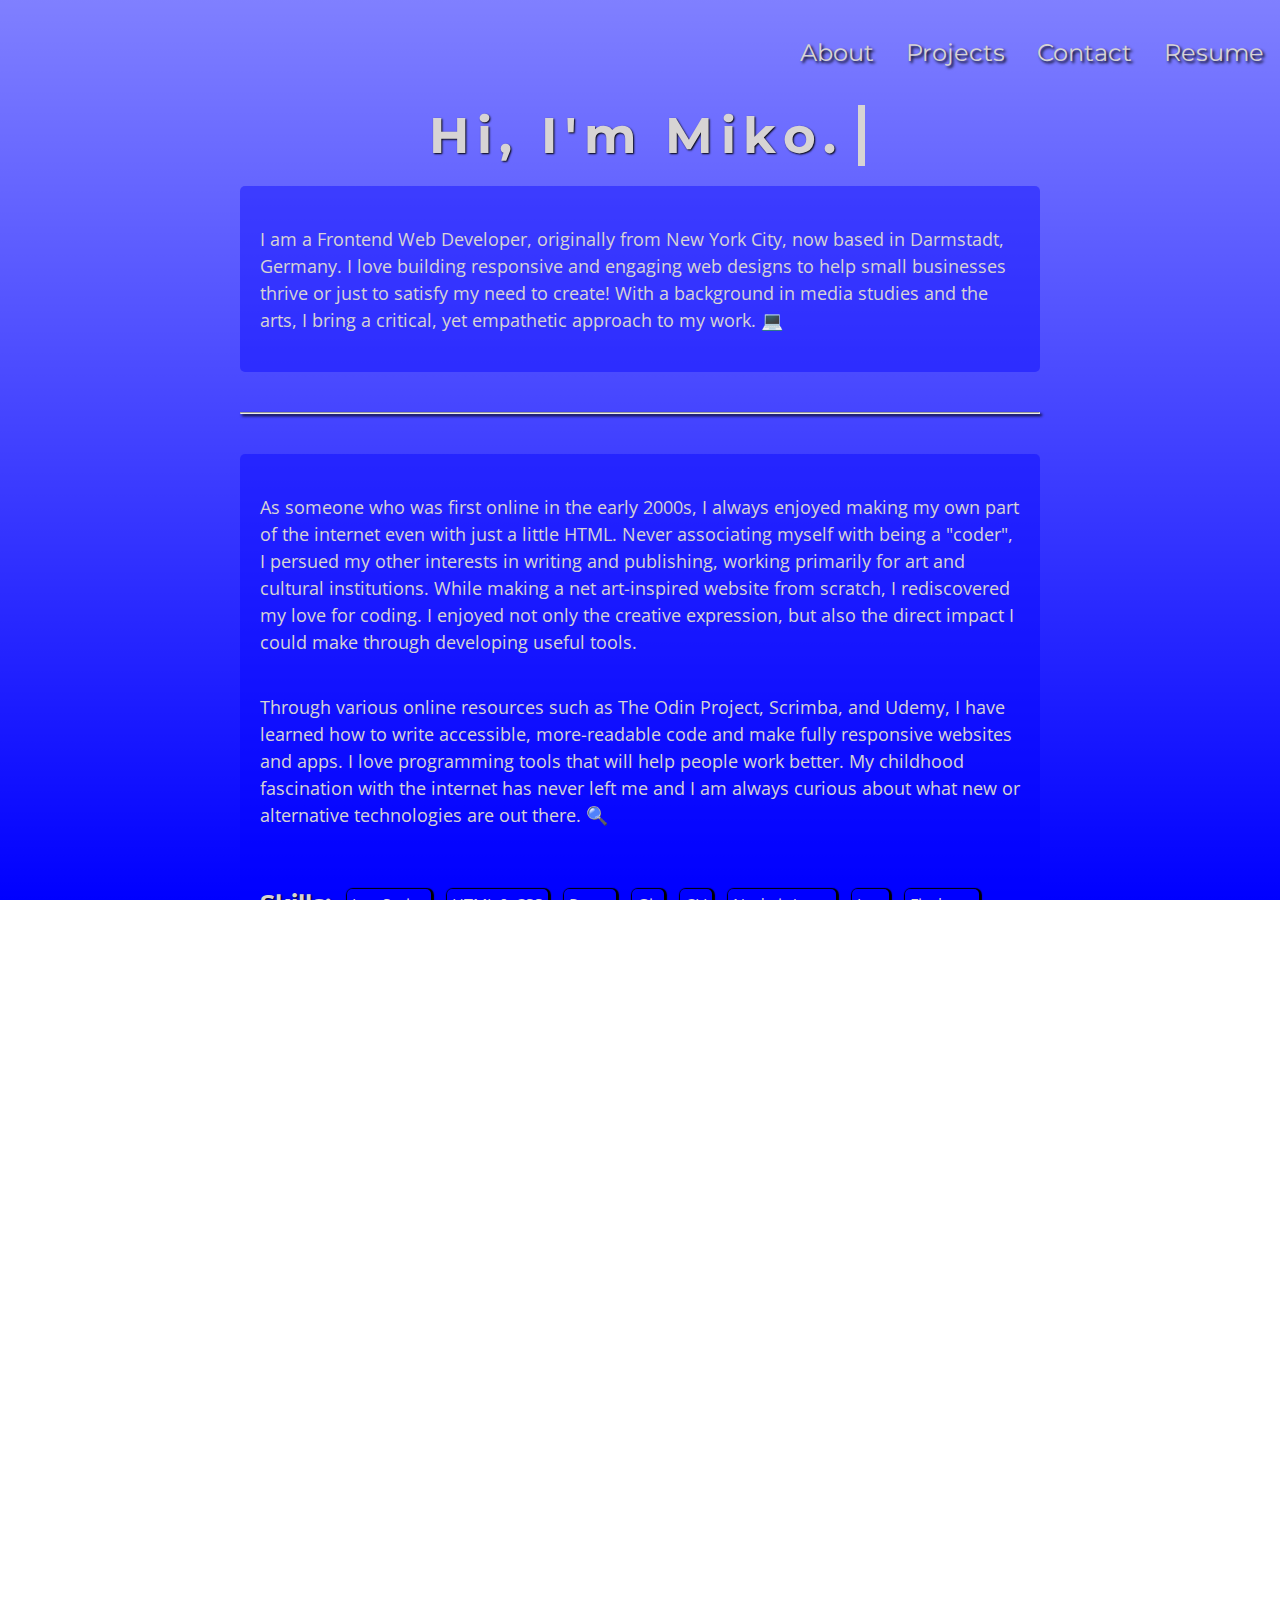
<file: index.html>
<!DOCTYPE html>
<html>

<head>
	<title>Miko</title>
	<meta name="viewport" content="width=device-width, initial-scale=1.0">
	<link rel="preconnect" href="https://fonts.googleapis.com">
	<link rel="preconnect" href="https://fonts.gstatic.com" crossorigin>
	<link href="https://fonts.googleapis.com/css2?family=Montserrat:wght@100;400&family=Open+Sans:wght@300;400&display=swap" rel="stylesheet">
	<link rel="stylesheet" href="https://cdnjs.cloudflare.com/ajax/libs/font-awesome/6.4.2/css/all.min.css" integrity="sha512-z3gLpd7yknf1YoNbCzqRKc4qyor8gaKU1qmn+CShxbuBusANI9QpRohGBreCFkKxLhei6S9CQXFEbbKuqLg0DA==" crossorigin="anonymous" referrerpolicy="no-referrer" />
	<link rel="stylesheet" href="Stylesheet/style.css">
</head>

<body>
	<header class="header">
		<nav class="navbar">
			<ul class="nav-menu">
				<li class="nav-item"><a class="nav-link" href="#about">About</a></li>
				<li class="nav-item"><a class="nav-link" href="#projects">Projects</a></li>
				<li class="nav-item"><a class="nav-link" href="#contact">Contact</a></li>
				<li class="nav-item"><a class="nav-link" href="resume.html" target="_blank">Resume</a></li>
			</ul>
			<button class="hamburger">
				<span><i class="fa-solid fa-bars"></i></span>
			</button>
		</nav>
	</header>
	<h1 class="main-title">Hi, I'm Miko.</h1>
	<section class="main" id="about">
		<div class="row">
			<div class="about-me">
				<div class="card">
					<p class="about-me-text">I am a Frontend Web Developer, originally from New York City, now based in Darmstadt, Germany. 
						I love building responsive and engaging web designs to help small businesses thrive or just to satisfy my need to create! 
						With a background in media studies and the arts, I bring a critical, yet empathetic approach to my work. &#128187;
					</p>
				</div>
			</div>
			<hr>
			<div class="information">
				<div class="card">
					<p class="overview-text">
						As someone who was first online in the early 2000s, I always enjoyed
						making my own part of the internet even with just a little HTML.
						Never associating myself with being a "coder", I persued my other interests in 
						writing and publishing, working primarily for art and cultural institutions. While 
						making a net art-inspired website from scratch, I rediscovered my love for coding. I 
						enjoyed not only the creative expression, but also the direct impact I could make through 
						developing useful tools.
					</p>
					<p class="overview-text">
						Through various online resources such as The Odin Project, Scrimba, and Udemy, I have learned how to write 
						accessible, more-readable code and make fully responsive websites and apps. 
						I love programming tools that will help people work better. My childhood fascination 
						with the internet has never left me and I am always curious about what new 
						or alternative technologies are out there. &#128269;
					</p>
					<br>
					<div class="skills-container hidden">
						<h2 class="skills-title">Skills:</h2>
						<div class="skill">JavaScript</div>
						<div class="skill">HTML & CSS</div>
						<div class="skill">React</div>
						<div class="skill">Git</div>
						<div class="skill">CLI</div>
						<div class="skill">Node.js/npm</div>
						<div class="skill">Jest</div>
						<div class="skill">Firebase</div>
						<div class="skill">Github</div>
						<div class="skill">Netlify</div>
						<div class="skill">Problem-solving</div>
						<div class="skill">Writing and editing</div>
						<div class="skill">Critical thinking</div>
						<div class="skill">Research</div>
						<div class="skill">Multitasking</div>
						<div class="skill">Patience</div>
					</div>
				</div>
				<hr>
				<div class="card hidden">
					<h1 class="testimonial-title">Testimonials</h1>
					<div class="img-container"></div>
					<p class="testimonial-text">Miko did a great job assisting us with our Joomla installation
						and updating our website. It was a pleasure to work with her and we are very happy with
						the results. 
					</p>
					<p class="testimonial-text">
						— Jacqui Reibold, <em>The Kids English Club</em>
					</p>
				</div>
			</div>
		</div>
	</section>
	<br>
	<hr>
	
	<section class="portfolio-text hidden" id="projects">
		<h1 class="projects-title">My Projects</h1>
		<h3 class="portfolio-subtitle">Hover over the images for some context. Click to see live.</h3>
        <div class="icon"><a href="https://github.com/jamienorthman" target="_blank"><img src="github-mark.png" width="60px" height="60px"></a></div>
        <div class="container">

			<div class="box">
                <img src="portfolio-imgs/quiz-screenshot.png">
                <div class="overlay">
                    <div class="text"><a href="https://mikos-quiz.netlify.app/" target="_blank">A quiz app made in React that uses the Open Trivia API.</a>
                    </div>
                </div>
            </div>
			
			<div class="box">
                <img
                    src="portfolio-imgs/juice-shop-screenshot.png">
                <div class="overlay">
                    <div class="text"><a href="https://juice-ordering-app.netlify.app/" target="_blank">A fully responsive web app for ordering juice. Users can add/remove items and fill out a payment form. (React)</a>
                    </div>
                </div>
            </div>
			
			<div class="box">
                <img src="portfolio-imgs/results-summary-screenshot.png">
                <div class="overlay">
                    <div class="text"><a href="https://jamienorthman.github.io/results-summary-component/" target="_blank">A results/summary design made using Flexbox, media queries, and Async JavaScript to fetch data from a JSON file.</a>
                    </div>
                </div>
            </div>

			<div class="box">
                <img src="portfolio-imgs/movie-watchlist.png">
                <div class="overlay">
                    <div class="text"><a href="https://new-movie-watchlist.netlify.app/" target="_blank">This app searches for movies using the Open Movie Database API and saves selected movies to a watchlist using localStorage. (Async JavaScript, HTML/CSS)</a>
                    </div>
                </div>
            </div>
            
			<div class="box">
                <img
                    src="portfolio-imgs/color-scheme.png">
                <div class="overlay">
                    <div class="text"><a href="https://generate-color-scheme.netlify.app/" target="_blank">Using the Color API, this app generates color schemes based on the user's chosen seed color. (Async JavaScript, HTML/CSS)</a>
                    </div>
                </div>
            </div>
            
			<div class="box">
                <img src="portfolio-imgs/passwords-screenshot.png">
                <div class="overlay">
                    <div class="text"><a href="https://random-passwords-program.netlify.app/" target="_blank">An app that generates two random passwords when a user clicks a button. (HTML, CSS, JavaScript)</a>
                    </div>
                </div>
            </div>
           
			
            <div class="box">
                <img src="portfolio-imgs/full-exposure-screenshot.png">
                <div class="overlay">
                    <div class="text"><a href="https://jamienorthman.github.io/full-exposure/" target="_blank">An "anti-design" website that uses JavaScript array methods to find related euphemisms based on matching tags.</a>
                    </div>
                </div>
            </div>

			<div class="box">
                <img src="portfolio-imgs/portfolio-screenshot.png">
                <div class="overlay">
                    <div class="text"><a href="https://mikoann.com/" target="_blank">This website and portfolio, made with &#128151; using HTML, CSS and a little JavaScript</a>
                    </div>
                </div>
            </div>
        </div>
	
	</section>
	<br>
	<hr>
	<section class="contact hidden" id="contact">
		<form action="https://formsubmit.co/440ee752861163444a24d21ff755d129" method="POST">
			
			<h1 class="contact-title">Get in touch &#128640;</h1>
			
			<label for="name">Name:</label>
			<input type="text" name="name" id="name" placeholder="Your Name" required>
			<br>
			<label for="email">Email:</label>
			<input type="email" name="email" id="email" placeholder="Your Email" required>
			<br>
			<label for="message">Your message:</label>
			<textarea name="message" id="message" cols="50" rows="9" placeholder="Your message" required></textarea>
			<br>
			<button class="submit-btn" type="submit">Send!</button>
			
		
		</form>
	</section>
	
	<br>
	<hr>
	<div class="footer hidden">
		<footer>
			&copy; <script>document.write(new Date().getFullYear())</script> | Miko Ann Jeffries
		</footer>
	</div>
	<script defer src="app.js"></script>
</body>

</html>
</file>
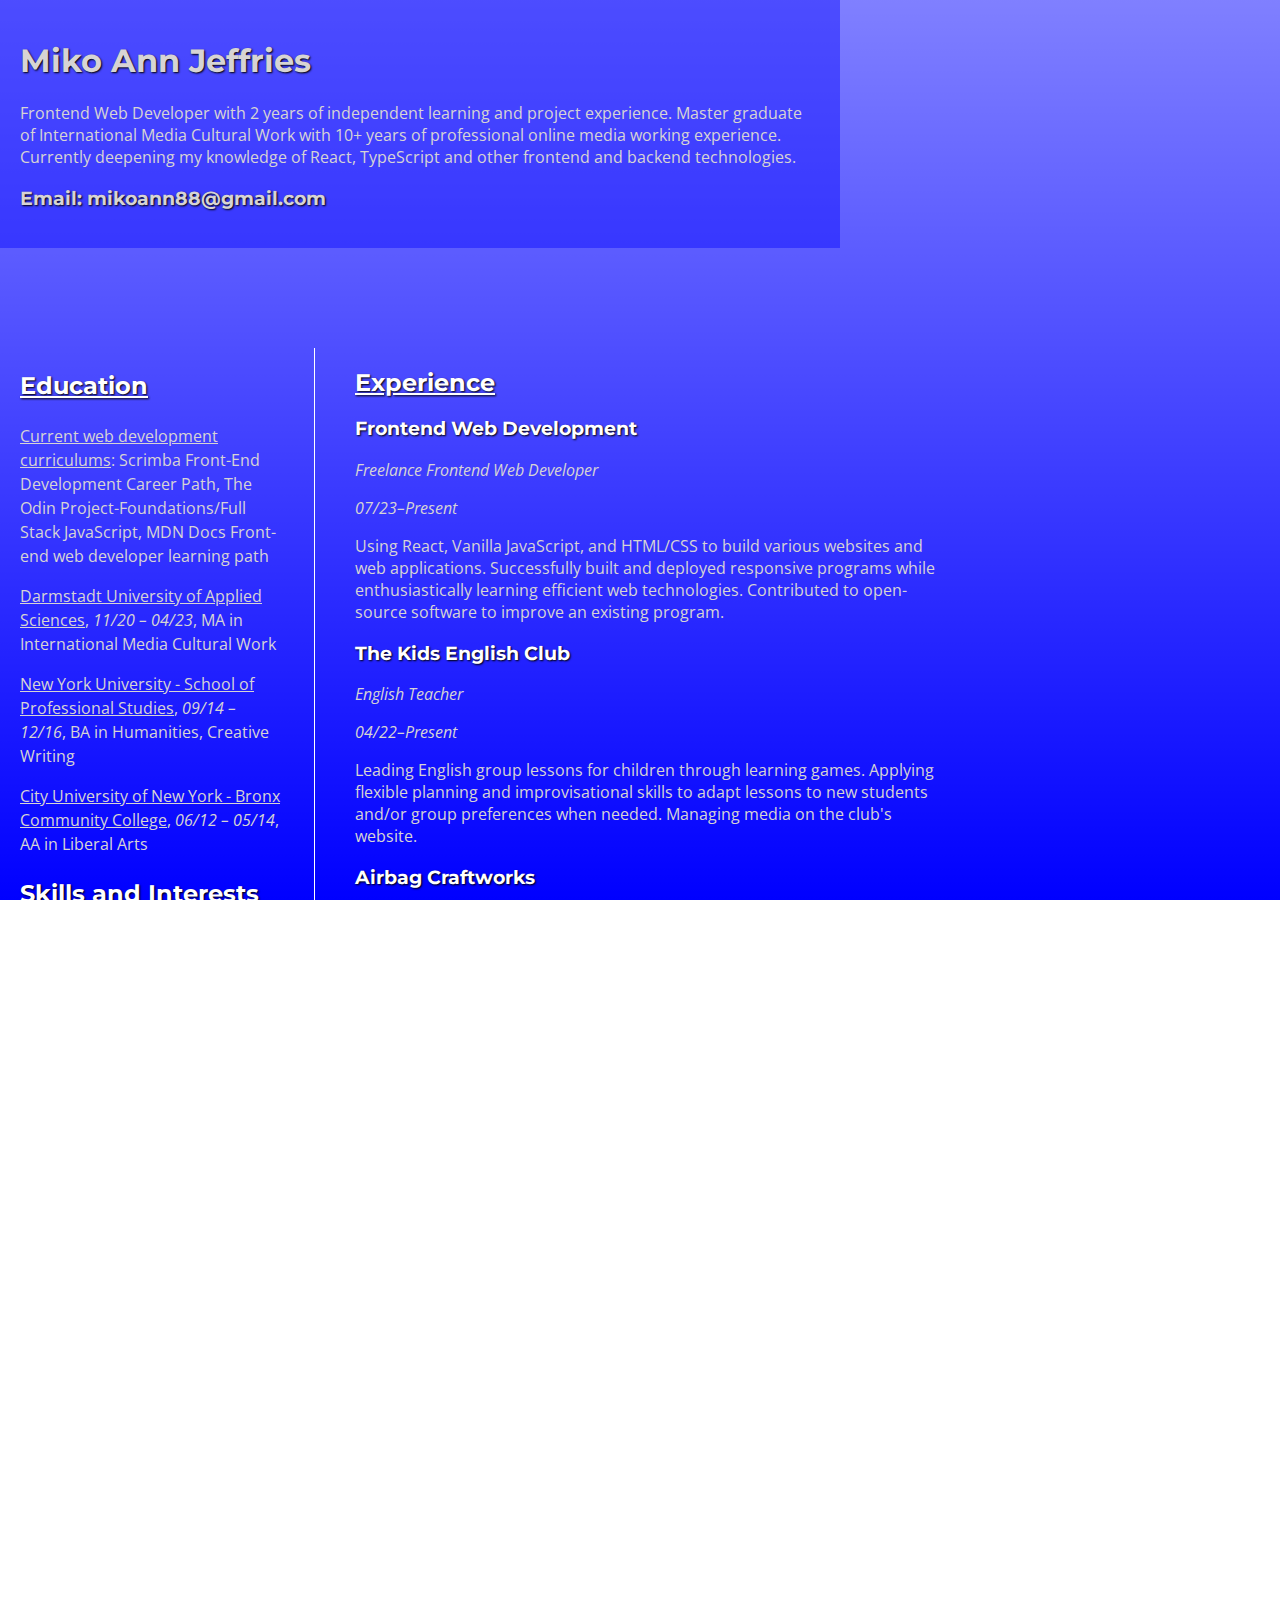
<file: resume.html>
<!DOCTYPE html>
<html>

<head>
    <title>Resume</title>
    <meta name="viewport" content="width=device-width, initial-scale=1">
    <link rel="preconnect" href="https://fonts.googleapis.com">
    <link rel="preconnect" href="https://fonts.gstatic.com" crossorigin>
    <link href="https://fonts.googleapis.com/css2?family=Montserrat:wght@100;400&family=Open+Sans:wght@300;400&display=swap" rel="stylesheet">
    <link rel="stylesheet" href="Stylesheet/style.css">

</head>

<body>
    <div class="resume-header-container">
        <h1 class="resume-header">Miko Ann Jeffries</h1>
        <p class="resumer-header-text">Frontend Web Developer with 2 years of independent learning and project experience. Master graduate of International Media Cultural Work with 10+ years of professional online media working experience. Currently deepening my knowledge of React, TypeScript and other frontend and backend technologies.</p>
        <h3 class="resume-sub-header">Email: mikoann88@gmail.com</h3>
    </div>
    <container class="resume">
        <section class="experience">
            <h2 class="resume-section">Experience</h2>
            <h3 class ="sub-section">Frontend Web Development</h3>
            <p class="role"><em>Freelance Frontend Web Developer</em></p>
            <p class ="date"><em>07/23–Present</em></p>             
            <p class="description">Using React, Vanilla JavaScript, and HTML/CSS to build various websites and web applications. Successfully built and deployed responsive programs while enthusiastically learning efficient web technologies. Contributed to open-source software to improve an existing program.</p>

            <h3 class ="sub-section">The Kids English Club</h3>
            <p class="role"><em>English Teacher</em></p>
            <p class ="date"><em>04/22–Present</em></p>             
            <p class="description">Leading English group lessons for children through learning games. Applying flexible planning and improvisational skills to adapt lessons to new students and/or group preferences when needed. Managing media on the club's website.</p>
                
            <h3 class ="sub-section">Airbag Craftworks</h3>
            <p class="role"><em>Project Management Intern</em></p>
            <p class ="date"><em>11/21–02/22</em></p>
            <p class="description">Edited online shop texts and performed distribution research, successfully connecting the brand to like-minded businesses. Conceptualized and managed content for a community fanzine through conducting, transcribing, and editing artist interviews and images.</p>
                
            
            <h3 class ="sub-section">Ars Electronica Festival 2021</h3>
            <p class="role"><em>Editorial Associate</em></p>
            <p class ="date"><em>08/21–09/21</em></p>
            <p class="description">Contributed to the online presence of the festival through image editing and working within Wordpress. Processed numerous texts from contributors and partners by checking for coherence, making stylistic changes, proofreading, and preparing for graphic design. Created a narrative framework for the main exhibition on site.</p>
                
            <h3 class ="sub-section">The Brooklyn Rail</h3>
            <p class="role"><em>Production Assistant</em></p>
            <p class ="date"><em>02/20–09/20</em></p>
            <p class="description">Prepared articles for online and print publication by working within a CMS and Adobe InCopy. Copy edited and fact-checked submissions of criticism on art, music, and literature under tight deadlines while adhering to a house style guide. Built dossiers for various art affiliates and activists.</p>
        </section>
        
        <section class="education-interests">
            <h2 class="resume-section">Education</h2>
            <p class="school"><u>Current web development curriculums</u>: Scrimba Front-End Development Career Path, The Odin Project-Foundations/Full Stack JavaScript, MDN Docs Front-end web developer learning path</p>
            <p class="school"><u>Darmstadt University of Applied Sciences</u>, <em>11/20 – 04/23</em>, MA in International Media Cultural Work</p>
            <p class="school"><u>New York University - School of Professional Studies</u>, <em>09/14 – 12/16</em>, BA in Humanities, Creative Writing</p>
            <p class="school"><u>City University of New York - Bronx Community College</u>, <em>06/12 – 05/14</em>, AA in Liberal Arts</p>
            <h2 class="resume-section">Skills and Interests</h2>
            <p><u>Web development:</u> HTML, CSS, and JavaScript/React for accessible, responsive, mobile-ready projects. CLI for using Git, Node.js/npm, and Jest. Github and Netlify for managing repositories, deployment and contributing to open source software. Firebase for storing and updating a database.</p>
            <p><u>Languages:</u> English (Native), German (Intermediate), Spanish (Elementary).</p> 
            <p><u>Interests:</u> Coding, net art, writing, electronic music, guitar + singing, traveling, retro video games.</p>
        </section>
    </container>
    <br>

   

    <div class="footer">
		<footer>
			&copy; <script>document.write(new Date().getFullYear())</script> | Miko Ann Jeffries
		</footer>
	</div>

</body>

</html>
</file>
<file: Stylesheet/style.css>
html {
  scroll-behavior: smooth;
}

html, body {
  margin: 0;
  padding: 0;
  overflow-x: hidden;
  height: 100%;
  width: 100%;
}

body {
  background-color: hsl(240,100%,50%);
  background: linear-gradient(0deg, hsl(240,100%,50%), hsla(240,100%,50%, 0.5));
  background-repeat: no-repeat;
  background-size: cover;
  background-attachment: fixed;
  background-position: center;
  color: #d7d4d4;
  font-family: 'Open Sans', sans-serif;
}

h1 {
  text-align: center;
}

h1, h2, h3, h4 {
  font-family: 'Montserrat', sans-serif;
  text-shadow: 1px 1px 2px black;
}

.main-title {
  font-size: 50px;
  width: 13ch;
  overflow: hidden;
  border-right: .15em solid #d7d4d4;
  white-space: nowrap;
  margin: 0 auto;
  letter-spacing: .15em;
  animation: 
    typing 2s steps(13),
    blinking .5s step-end infinite;
}

@keyframes typing {
  from { width: 0 }
}

@keyframes blinking {
  50% { border-color: transparent }
}

hr,
.main,
.portfolio-text {
  max-width: 800px;
}

hr {
  box-shadow: 2px 2px 3px black;
  margin-top: 40px;
  margin-bottom: 40px;
}

p {
  color: #d7d4d4;
  font-family: 'Open Sans', sans-serif;
}

/* NAV */

header, nav {
  display: flex;
  justify-content: right;
}

nav ul {
  font-size: x-large;
  font-family: 'Montserrat', sans-serif;
  font-weight: 400;
  color: #d7d4d4;
  display: flex;
}

nav li {
  display: inline;
  text-align: center;
  padding: 14px 16px;
  text-shadow: 2px 2px 3px black;
}

nav li a {
  color: #d7d4d4;
}

.hamburger {
  display: none;
}

nav li a:hover {
  text-decoration: underline;
}

/* Home Page */
.main {
  display: grid;
  margin: auto;
}

.information {
  grid-column: 1;
  grid-row: 2;
  border-radius: 10px;
}

.about-me {
  grid-column: 2;
  grid-row: 1;
}

.about-me-text, .overview-text, .testimonial-text {
  margin-top: 20px;
  font-size: 18px;
  line-height: 1.5;
}

.card {
  background: hsla(240,100%,50%, 0.4);
  border-radius: 5px;
  padding: 20px;
  margin-top: 20px;
  display: flex;
  flex-direction: column;
  min-width: auto;
}

.hidden {
  opacity: 0;
  transition: all 1.5s;
}

.show {
  opacity: 1;
}

.skills-container {
  display: flex;
  gap: 1rem;
  flex-wrap: wrap;
  margin-top: 20px;
}

.skills-title {
  margin-top: 0px;
  margin-bottom: 0px;
}

.skill {
  border: 1px solid white;
  border: none;
  box-shadow: 1px 1px 1px 2px black;
  border-radius: 5px;
  padding: 5px;
}

.testimonial-title,
.contact-title,
.projects-title {
  font-size: 36px;
}

/* Portfolio */

a > img:hover {
  filter: drop-shadow(0px 0px 10px rgba(255, 255, 255, .8));
}

.portfolio-text {
  background: hsla(240,100%,50%, 0.4);
  margin: auto;
  display: flex;
  flex-direction: column;
  align-items: center;
  border-radius: 5px;
}

.container {
  display: flex;
  flex-wrap: wrap;
  justify-content: center;
}

.box {
  position: relative;
  width: 350px;
  height: 200px;
  margin: 10px;
  border-radius: 5px;
}

.box img {
  display: block;
  width: 350px;
  height: 200px;
  border-radius: 5px;
}

.box:hover .overlay {
  opacity: 1;
}

.overlay {
  position: absolute;
  display: block;
  top: 0;
  bottom: 0;
  left: 0;
  right: 0;
  height: 100%;
  width: 100%;
  opacity: 0;
  transition: .5s ease;
  background-color: #d7d4d4;
  border-radius: 5px;
}

.text {
  color: hsl(240,100%,50%);
  font-size: 20px;
  position: absolute;
  top: 50%;
  left: 50%;
  -webkit-transform: translate(-50%, -50%);
  -ms-transform: translate(-50%, -50%);
  transform: translate(-50%, -50%);
  text-align: center;
  width: 350px;
}
/* LINKS */
a {
  text-decoration: none;
  color: hsl(240,100%,50%);
}

/* Form Elements, Contact Page */
.contact {
  background: hsla(240,100%,50%, 0.4);
  max-width: 800px;
  border-radius: 5px;
}

.contact,
form {
  margin: auto;
}

form {
  padding: 40px 120px;
}

form,
input,
textarea {
  letter-spacing: 1px;
}

label {
  display: block;
}

input,
button,
textarea {
  font-family: 'Open Sans', sans-serif;
  color: white;
  border: 1px solid white;
  background-color: hsl(240,100%,35%);
  border-radius: 5px;
}

input,
textarea {
  padding: 10px;
}

input {
  margin-bottom: 1em;
  width: 90%;
}

textarea {
  border-radius: 7px;
  vertical-align: top;
  width: 90%;
  resize: none;
}

.submit-btn {
  font-size: medium;
  padding: 10px;
  width: 95%;
  text-align: center;
  font-family: 'Montserrat', sans-serif;
  letter-spacing: 1px;
  margin-top: 1em;
}

.submit-btn:hover {
  cursor: pointer;
  background-color: #d7d4d4;
  color: hsl(240,100%,35%);
  box-shadow: 2px 2px 3px black;
}

.resume-section, 
.sub-section,
::placeholder {
  color: white;
}

::placeholder {
  font-family: 'Open Sans', sans-serif;
}

/* Resume */
.resume-header-container {
  flex-direction: column;
  max-width: 800px;
  margin-bottom: 80px;
  background: hsla(240,100%,50%, 0.4);
  padding: 20px;
}

.resume-header {
  font-style: normal;
  display: flex;
}

.resume {
  display: grid;
  grid-template-columns: 1fr 3fr;
  gap: 20px;
}

.resume-section {
  text-decoration: underline;
}

.experience,
.education-interests {
  grid-row: 2;
  margin-left: 20px;
}

.experience {
  grid-column: 2;
  max-width: 600px;
  
}

.education-interests {
  grid-column: 1;
  border-right: 1px solid white;
  padding-right: 30px;
  line-height: 1.5;
}

/* Footer */
.footer {
  text-align: center;
  font-family: 'Montserrat', sans-serif;
  margin-top: auto;
  bottom: 0;
  width: 100%;
}

@media only screen and (max-width: 1000px) {
  body {
    max-width: 100%;
    overflow-x: hidden;
  }

  .main {
    display: flex;
    flex-direction: column;
    margin: auto;
  }

  .main-title {
    font-size: 35px;
  }

  .about-me, .information {
    width: 100%;
    padding: 0;
  }

  .nav-menu {
    position: fixed;
    left: -100%;
    top: 5rem;
    flex-direction: column;
    background-color: hsla(240,100%,35%, 0.7);
    max-width: 100%;
    text-align: center;
    transition: 0.3s;
  }

  .nav-menu.active {
    left: 0;
  }

  .nav-item {
    margin: 1.5rem 20px;
  }

  .hamburger {
    display: block;
    cursor: pointer;
    margin: 15px;
    border: none;
    background-color: transparent;
  }

  .hamburger:hover {
    color: hsl(240,100%,35%);
  }

  .portfolio-subtitle {
    margin-left: 0.5em;
  }

  .contact {
    max-width: 100%;
  }

  .contact-title {
    font-size: 28px;
  }

  .contact,
  .resume {
    display: flex;
    flex-direction: column;
    align-items: center;
  }
  
  form {
    padding: 0;
  }

  form,
  input,
  textarea,
  button {
    width: 90%;
  }
  
  hr {
    text-align: center;
    max-width: 350px;
  }

  .education-interests {
    margin-left: 20px;
  }

  .container {
    max-width: 345px;
    margin-right: 20px;
  }

  .resume, .portfolio-text 
  .resume-header-container {
    margin-right: 20px;
  }

  .education-interests {
    max-width: 580px;
    border-right: none;
  }
}

@media(prefers-reduced-motion) {
  .hidden {
    transition: none;
  }
}
</file>
